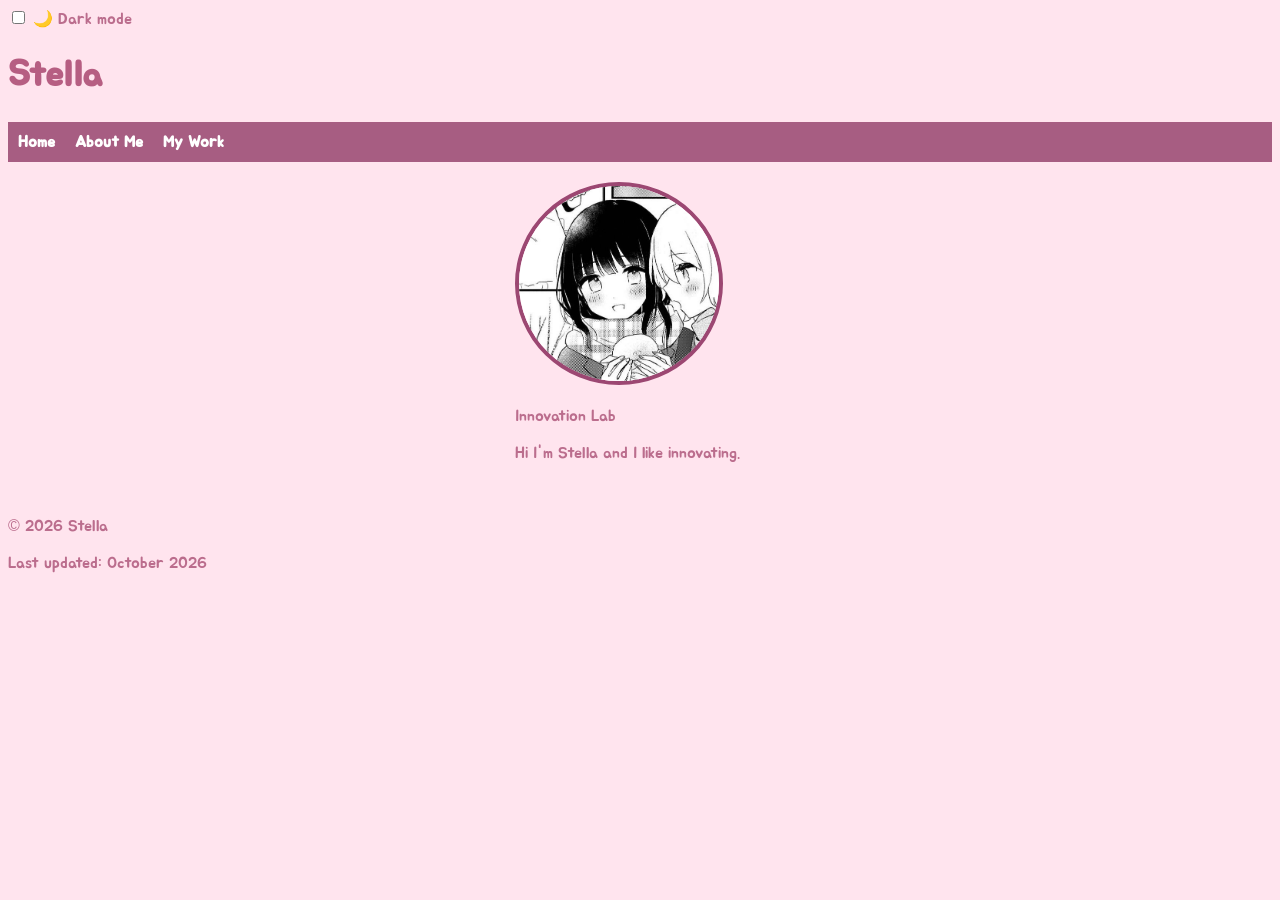
<file: index.html>
<!DOCTYPE html>
<html lang="en">
  <body>
    <link rel="preconnect" href="https://fonts.googleapis.com">
<link rel="preconnect" href="https://fonts.gstatic.com" crossorigin>
<link href="https://fonts.googleapis.com/css2?family=Jua&display=swap" rel="stylesheet">
          <input type="checkbox" id="dark-mode-toggle">
<label for="dark-mode-toggle">🌙 Dark mode</label>
<head>
  <meta charset="UTF-8">
  <title>Stella — Studio Profile</title>
  <link rel="stylesheet" href="css/style.css">
  <head>
    <meta charset="UTF-8">
    <title>Stella — Studio Profile</title>
    <meta name="description" content="The main page.">
    <link rel="stylesheet" href="css/style.css">
    <link rel="preconnect" href="https://fonts.googleapis.com">
    <link rel="preconnect" href="https://fonts.gstatic.com" crossorigin>
    <link href="https://fonts.googleapis.com/css2?family=Jua&display=swap" rel="stylesheet">
  </head>
  <body>

    <header>
      <h1>Stella</h1>
      <nav>
        <a href="index.html">Home</a>
        <a href="about.html">About Me</a>
        <a href="work.html">My Work</a>
      </nav>
    </header>

    <main>
      <img src="images/avatar.jpg" alt="An avatar of a girl with black hair and bangs, a scarf, and a coat." width="999">
      <p>Innovation Lab</p>
      <p>Hi I'm Stella and I like innovating.</p>
    </main>

    <footer>
      <p>&copy; 2026 Stella</p>
    </footer>
    <p>Last updated: October 2026</p>

    <script src="js/script.js"></script>
  </body>
</html
</file>
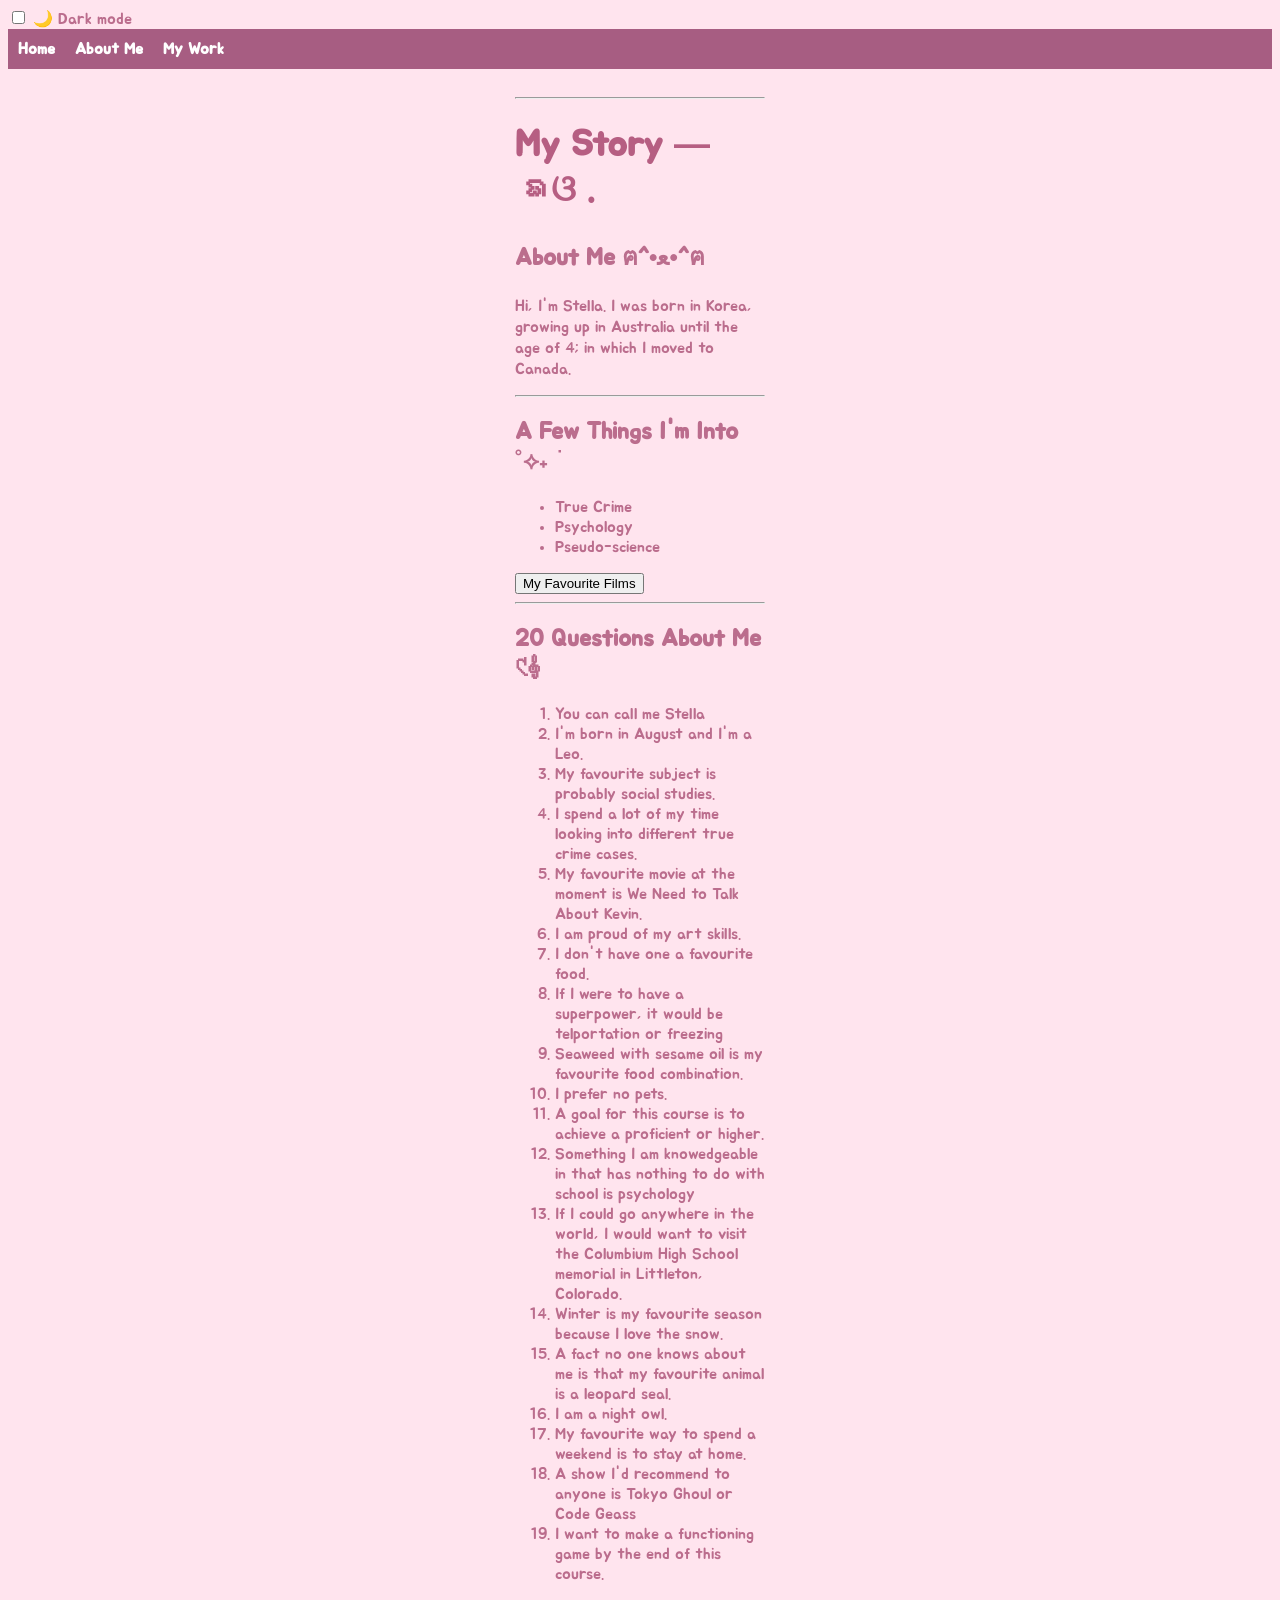
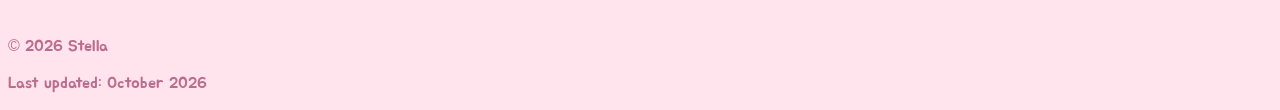
<file: about.html>
<!DOCTYPE html>
<html lang="en">
  <head>
    <meta charset="UTF-8">
    <meta name="description" content="A page explaining all about me..">
    <title>About Me — Stella</title>
    <link rel="stylesheet" href="css/style.css">
    <link rel="preconnect" href="https://fonts.googleapis.com">
    <link rel="preconnect" href="https://fonts.gstatic.com" crossorigin>
    <link href="https://fonts.googleapis.com/css2?family=Jua&display=swap" rel="stylesheet">
  </head>
  <body>
    <input type="checkbox" id="dark-mode-toggle">
    <label for="dark-mode-toggle">🌙 Dark mode</label>

    <nav>
      <a href="index.html">Home</a>
      <a href="about.html">About Me</a>
      <a href="work.html">My Work</a>
    </nav>

    <main>
      <hr>

      <h1>My Story — ᨳଓ .</h1>
      <h2 id="bio-heading">About Me ฅ^•ﻌ•^ฅ</h2>
      <p>Hi, I'm Stella. I was born in Korea, growing up in Australia until the age of 4; in which I moved to Canada.</p>

      <hr>
      <h2>A Few Things I'm Into ˚⟡˖ ࣪</h2>
      <ul class="skills-list">
        <li class="skill-pill">True Crime<span class="skill-detail" style="display: none;">: mass/serial murderers</span></li>
        <li class="skill-pill">Psychology<span class="skill-detail" style="display: none;">: mental/personality disorders</span></li>
        <li class="skill-pill">Pseudo-science<span class="skill-detail" style="display: none;">: typology, politics</span></li>
      </ul>
      <button id="fact-btn">My Favourite Films</button>
      <p id="fun-fact" style="display: none;">1. We Need To Talk About Kevin
        2. Zero Day
        3. Girl, Interrupted
      </p>

      <hr>
      <h2>20 Questions About Me 𑣲𝄞</h2>
      <ol>
        <li>You can call me Stella</li>
        <li>I'm born in August and I'm a Leo.</li>
        <li>My favourite subject is probably social studies.</li>
        <li>I spend a lot of my time looking into different true crime cases.</li>
        <li>My favourite movie at the moment is We Need to Talk About Kevin.</li>
        <li>I am proud of my art skills.</li>
        <li>I don't have one a favourite food.</li>
        <li>If I were to have a superpower, it would be telportation or freezing</li>
        <li>Seaweed with sesame oil is my favourite food combination.</li>
        <li>I prefer no pets.</li>
        <li>A goal for this course is to achieve a proficient or higher.</li>
        <li>Something I am knowedgeable in that has nothing to do with school is psychology</li>
        <li>If I could go anywhere in the world, I would want to visit the Columbium High School memorial in Littleton, Colorado.</li>
        <li>Winter is my favourite season because I love the snow.</li>
        <li>A fact no one knows about me is that my favourite animal is a leopard seal.</li>
        <li>I am a night owl.</li>
        <li>My favourite way to spend a weekend is to stay at home.</li>
        <li>A show I'd recommend to anyone is Tokyo Ghoul or Code Geass</li>
        <li>I want to make a functioning game by the end of this course.</li>
      </ol>
    </main>

    <footer>
      <p>&copy; 2026 Stella</p>
    </footer>
    <p>Last updated: October 2026</p>

    <script src="js/script.js"></script>
  </body>
</html>
</file>
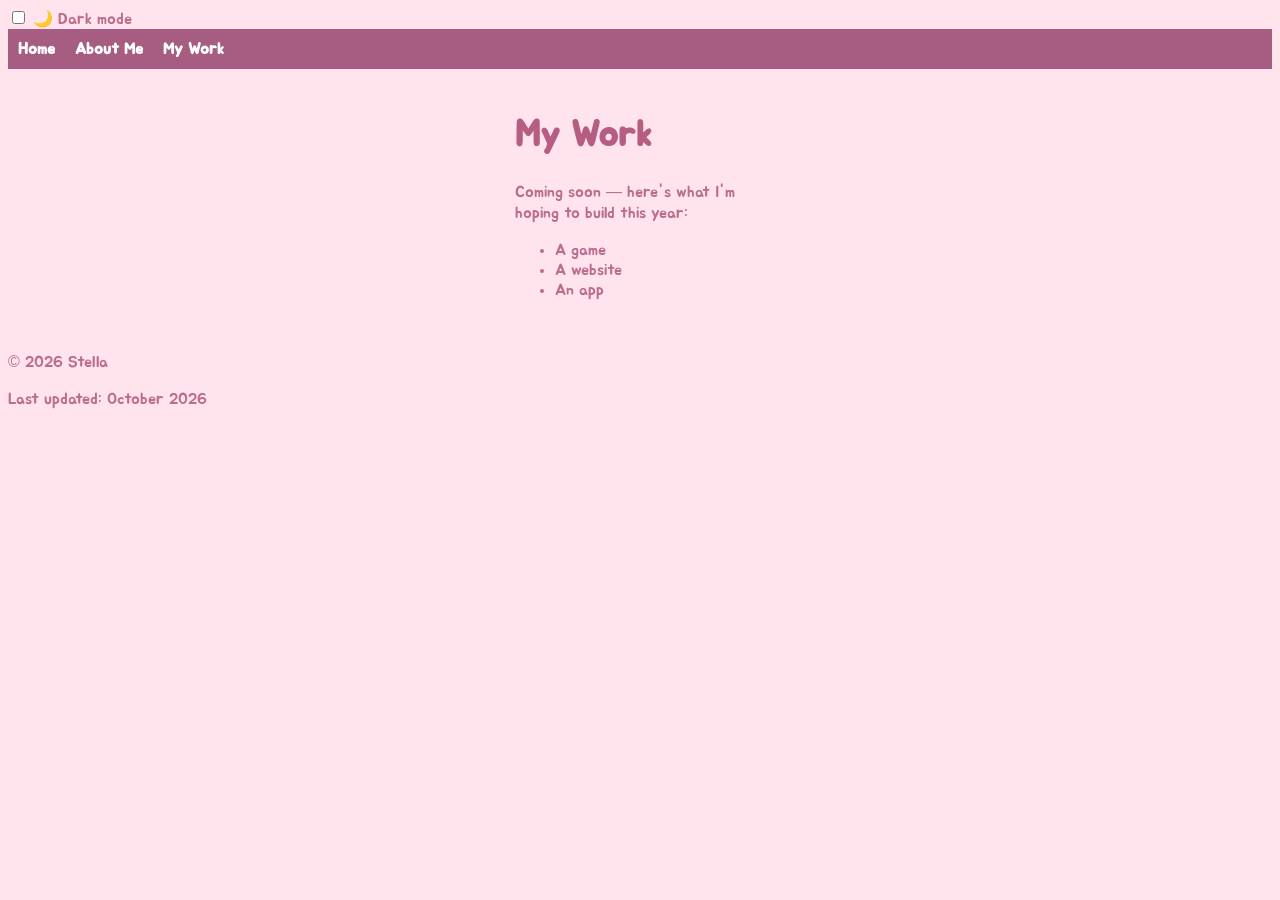
<file: work.html>
<!DOCTYPE html>
<html lang="en">
  <head>
    <meta charset="UTF-8">
    <meta name="description" content="A page incuding all my current works and ideas.">
    <title>My Work — Your Name</title>
    <link rel="stylesheet" href="css/style.css">
    <link rel="preconnect" href="https://fonts.googleapis.com">
    <link rel="preconnect" href="https://fonts.gstatic.com" crossorigin>
    <link href="https://fonts.googleapis.com/css2?family=Jua&display=swap" rel="stylesheet">
  </head>
  <body>
    <input type="checkbox" id="dark-mode-toggle">
    <label for="dark-mode-toggle">🌙 Dark mode</label>

    <nav>
      <a href="index.html">Home</a>
      <a href="about.html">About Me</a>
      <a href="work.html">My Work</a>
    </nav>

    <main>
      <h1>My Work</h1>
      <p>Coming soon — here's what I'm hoping to build this year:</p>
      <ul>
        <li>A game</li>
        <li>A website</li>
        <li>An app</li>
      </ul>
    </main>

    <footer>
      <p>&copy; 2026 Stella</p>
    </footer>
    <p>Last updated: October 2026</p>

    <script src="js/script.js"></script>
  </body>
</html>
</file>
<file: css/style.css>
:root {
  --accent: #be6391;
  --bg: #1b1b1b;
  --text: #b66b8e;
  --bgnav: #0f0f0f;
}

body {
  font-family: 'Jua', '', Arial, sans-serif;
  background-color: #ffe4ee;
  color: #bb6d8d;
}

.jua-regular {
  font-family: "Jua", sans-serif;
  font-weight: 400;
  font-style: normal;
}


h1 {
  color: #b65e82;
  font-size: 36px;
}

nav {
  display: flex;
  gap: 20px;
  padding: 10px;
  background-color: #a75d82;
}

nav a {
  text-decoration: none;
  color: rgb(255, 255, 255);
  font-weight: bold;
}

nav a:hover {
  color: #ebb5cb;

}

img {
  max-width: 200px;
  border-radius: 50%;
  border: 4px solid #9c4772;
}

p {
  padding: 0px;
  line-height: 1.3;
}

main {
  max-width: 250px;
  margin: 0 auto;
  padding: 20px;
}

body:has(#dark-mode-toggle:checked) {
  background-color: var(--bg);
  color: var(--text);
}

nav:has(#dark-mode-toggle:checked) {
  background-color: var(--bgnav);
}
</file>
